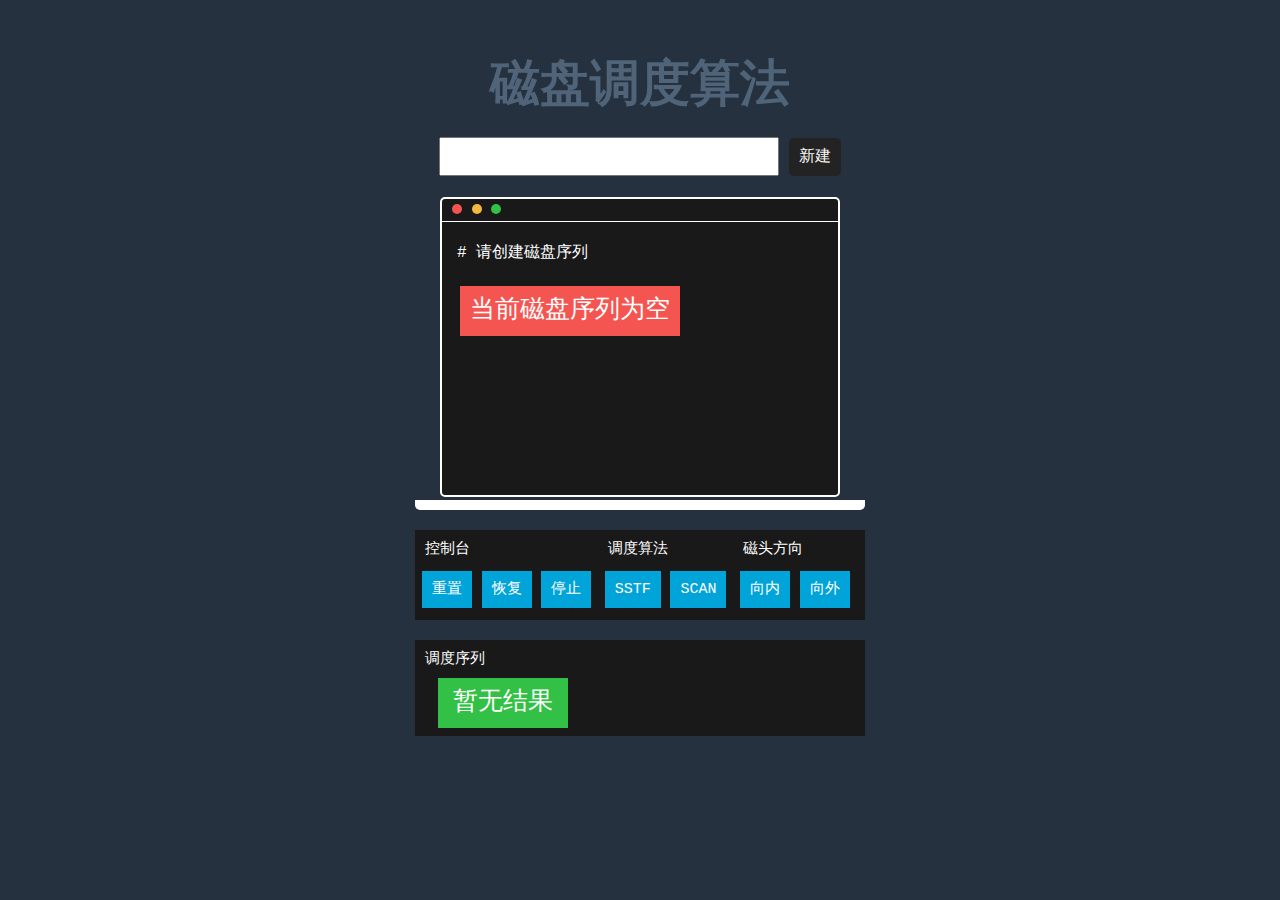
<file: index.html>
<!DOCTYPE html>
<html lang="zh-hans">
<head>
	<meta charset="UTF-8">
	<title>磁盘调度算法</title>
	<link rel="stylesheet" href="css/sstf-and-scan.css">
</head>
<body>
	<header class="header">
		<h1>磁盘调度算法</h1>
		<input class="sequence" type="text">
		<a href="javascript:init()">新建</a>
	</header>
	<div class="container">
		<div class="computer head">
			<div class="nav">
				<span class="btn red"></span>
				<span class="btn yellow"></span>
				<span class="btn green"></span>
			</div>
			<div class="comment"># 请创建磁盘序列</div>
			<div id="boxs" class="boxs">
				<div class="box red">当前磁盘序列为空</div>
			</div>
		</div>
		<div class="computer neck"></div>
		<div class="computer controls">
			<div class="control">
				<p class="title">控制台</p>
				<div class="buttons">
					<a onclick="javascript:clearAll()" class="button">重置</a>
					<a onclick="javascript:reset()" class="button">恢复</a>
					<a onclick="javascript:closeRun()" class="button">停止</a>
				</div>
			</div>
			<div class="control">
				<p class="title">调度算法</p>
				<div class="buttons">
					<a onclick="javascript:SSTF()" class="button">SSTF</a>
					<a onclick="javascript:SCAN()" class="button">SCAN</a>
				</div>
			</div>
			<div class="control">
				<p class="title">磁头方向</p>
				<div class="buttons">
					<a onclick="asc()" class="button">向内</a>
					<a onclick="desc()" class="button">向外</a>
				</div>
			</div>
		</div>
		<div class="computer result">
			<p class="title">调度序列</p>
			<div class="boxs">
				<div class="box" style="padding: 0 15px;">暂无结果</div>
			</div>
		</div>
	</div>
	<script src="js/jquery.js"></script>
	<script src="js/jquery.mixitup.js"></script>
	<script src="js/sstf-and-scan.css.js"></script>
</body>
</html>
</file>
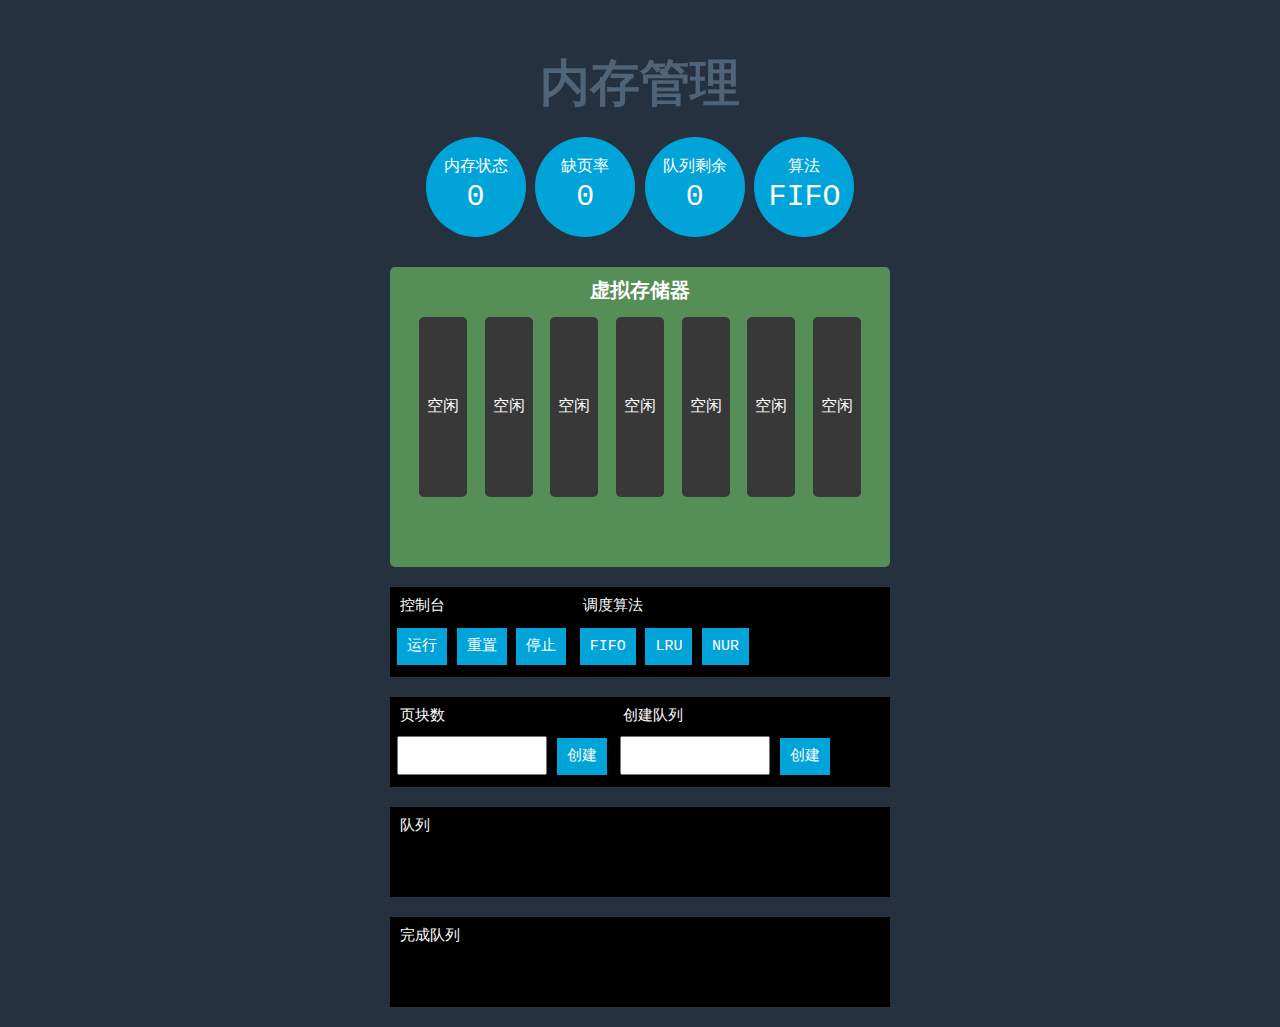
<file: page-replace.html>
<!DOCTYPE html>
<html lang="zh-hans">
<head>
	<meta charset="UTF-8">
	<title>内存管理</title>
	<link rel="stylesheet" href="css/page-replace.css">
</head>
<body>
	<header class="header">
		<h1>内存管理</h1>
		<!-- <input class="sequence" type="text"> -->
		<!-- <a href="javascript:init()">新建</a> -->
	</header>
	<section>
		<div id="manages" class="manages">
			<div class="manage cpu blue">
				<p class="title">内存状态</p>
				<p class="content">0</p>
			</div>
			<div class="manage lose blue">
				<p class="title">缺页率</p>
				<p class="content">0</p>
			</div>
			<div class="manage stack blue">
				<p class="title">队列剩余</p>
				<p class="content">0</p>
			</div>
			<div class="manage method blue">
				<p class="title">算法</p>
				<p class="content">FIFO</p>
			</div>
		</div>
		<div class="memorys container">
			<div class="memory head">
				<!-- <div class="close btn">x</div> -->
				<div class="title">虚拟存储器</div>
			</div>
			<div class="memory boxs" id="boxs">
				<div class="box">空闲</div>
				<div class="box">空闲</div>
				<div class="box">空闲</div>
				<div class="box">空闲</div>
				<div class="box">空闲</div>
				<div class="box">空闲</div>
				<div class="box">空闲</div>
			</div>
			<div id="minis" class="memory minis">
				<span class="mini"></span>
				<span class="mini"></span>
				<span class="mini"></span>
				<span class="mini"></span>
				<span class="mini"></span>
				<span class="mini"></span>
				<span class="mini"></span>
				<span class="mini"></span>
				<span class="mini"></span>
				<span class="mini"></span>
				<span class="mini"></span>
				<span class="mini"></span>
				<span class="mini"></span>
				<span class="mini"></span>
				<span class="mini"></span>
				<span class="mini"></span>
				<span class="mini"></span>
				<span class="mini"></span>
				<span class="mini"></span>
				<span class="mini"></span>
				<span class="mini"></span>
				<span class="mini"></span>
				<span class="mini"></span>
				<span class="mini"></span>
			</div>
		</div>
		<div class="controls">
			<div class="control">
				<p class="title">控制台</p>
				<div class="buttons">
					<a onclick="run()" class="button">运行</a>
					<a onclick="clearAll()" class="button">重置</a>
					<a onclick="stopAll()" class="button">停止</a>
				</div>
			</div>
			<div class="control">
				<p class="title">调度算法</p>
				<div class="buttons">
					<a onclick="setMethod(this)" class="button">FIFO</a>
					<a onclick="setMethod(this)" class="button">LRU</a>
					<a onclick="setMethod(this)" class="button">NUR</a>
				</div>
			</div>
		</div>
		<div class="controls">
			<div class="control">
				<p class="title">页块数</p>
				<div class="buttons">
					<input id="memoryNumber" type="text">
					<a onclick="initMemoryNumber()" class="button">创建</a>
				</div>
			</div>
			<div class="control">
				<p class="title">创建队列</p>
				<div class="buttons">
					<input id="stack" type="text">
					<a onclick="initStack()" class="button">创建</a>
				</div>
			</div>
		</div>
		<div class="controls">
			<div class="control">
				<p class="title">队列</p>
				<div class="buttons" id="stackWait">
				</div>
			</div>
		</div>
		<div class="controls">
			<div class="control">
				<p class="title">完成队列</p>
				<div class="buttons" id="stackFinish">
				</div>
			</div>
		</div>
	</section>
	<script src="js/jquery.js"></script>
	<script src="js/jquery.mixitup.js"></script>
	<script src="js/page-replace.js"></script>
</body>
</html>
</file>
<file: css/sstf-and-scan.css>
/* 初始化 */
* {
	margin: 0px;
	padding: 0px;
	-webkit-box-sizing: border-box;
	-moz-box-sizing: border-box;
	box-sizing: border-box;
}
html, body {
	font-family: Courier, monospace;
	width: 500px;
	margin: 0 auto;
	/*background: #faf8ef;*/
	background: #25313e;
}
.header {
	margin-top: 50px;
	text-align: center;
	width: 500px;
	margin-bottom: 20px;
}
.header h1 {
	font-size: 50px;
    font-weight: bold;
	color: #506479;
	margin-bottom: 20px;
}
.header a {
    background: #232323;
    color: #f9f6f2;
    padding: 10px;
    text-decoration: none;
    border-radius: 5px;
    line-height: 40px;
}
.header input {
	padding: 10px;
	outline: none;
	width: 68%;
}

.computer.head {
	height: 300px;
	width: 400px;
	background: #191919;
	border: 2px solid #fff;
	border-radius: 5px;
	margin: 0 auto;
}
.computer.neck {
	background: #fff;
	height: 10px;
	width: 450px;
	margin: 0 auto;
	border-radius: 0 0 5px 5px;
	margin-top: 3px;
}
.computer .comment {
	color: #fff;
	padding: 0 15px;
	margin-bottom: 20px;
}
.computer .nav {
	margin-bottom: 20px;
	padding: 2px 10px;
	border-bottom: 1px solid #fff;
}
.computer .nav .btn {
	display: inline-block;
	background: grey;
	height: 10px;
	width: 10px;
	border-radius: 10px;
}
.computer .nav .btn.red{
	background: #f55551;
}
.computer .nav .btn.yellow{
	background: #f6b73e;;
}
.computer .nav .btn.green {
	background: #32c146;
}
.computer .boxs {
	padding: 0 15px;
}
#boxs .box {
	display: none;
	padding: 0 10px;
}
.computer .box {
	min-width: 50px;
    background: #32c146;
    height: 50px;
    text-align: center;
    color: #fff;
    font-size: 25px;
    line-height: 50px;
    margin: 3px;
	display: inline-block;
}
.computer .box.red{
	background: #f55551;
}
.computer  .box.yellow{
	background: #f6b73e;;
}
.computer  .box.green {
	background: #32c146;
}
.title {
	font-size: 15px;
	line-height: 30px;
	padding-left: 5px;
	color: #fff;
}
.computer.result {
	padding: 5px;
	margin: 0 auto;
	margin-top: 20px;
	background: #191919;
	font-size: 15px;
	line-height: 30px;
	color: #fff;
	width: 450px;
}
.computer.result .boxs {
	/*background: #00a4d8;*/
	min-height: 55px;
}
.container {
	margin: 0 auto;
}
.computer.controls {
	margin: 20px auto;
	padding: 5px;
	background: #191919;
	width: 450px;
}
.computer.controls .buttons {
	padding: 0 2px;
}
.computer.controls .control {
	display: inline-block;
}
.computer.controls .button {
	min-width: 50px;
    background: #00a4d8;
    height: 50px;
    font-size: 15px;
    line-height: 50px;
    text-align: center;
    color: #fff;
    padding: 10px;
    text-decoration: none;
    cursor: pointer;
}
@media screen and (max-width: 520px) {
	html, body {
	   	width: 90%;
	   	margin: 0 auto;
    }
    .computer.head {
    	width: 90%;
    	height: 250px;
    	margin: 0 auto;
    }
    .computer.neck {
    	width: 100%;
    }
}
</file>
<file: css/page-replace.css>
/* 初始化 */
html, body {
	font-family: Courier, monospace;
	margin: 0 auto;
	width: 500px;
	background: #25313e;
}
* {
	margin: 0px;
	padding: 0px;
	-webkit-box-sizing: border-box;
	-moz-box-sizing: border-box;
	box-sizing: border-box;
}
/* 头部 */
.header {
	margin-top: 50px;
	text-align: center;
	width: 500px;
	margin-bottom: 20px;
}
.header h1 {
	font-size: 50px;
    font-weight: bold;
	color: #506479;
	margin-bottom: 20px;
}
.header a {
    background: #232323;
    color: #f9f6f2;
    padding: 10px;
    text-decoration: none;
    border-radius: 5px;
    line-height: 40px;
}
.header input {
	padding: 10px;
	outline: none;
	width: 68%;
}

/* 内存 */
.memorys {
	background: #558E56;
	height: 300px;
	min-width: 500px;
	border-radius: 5px;
	padding: 10px;
}
.memory.head {
	height: 40px;
}
.memory.head .title {
	font-size: 20px;
    font-weight: bold;
	color: #fff;
	text-align: center;
}

/* 页面 */
.memory.boxs {
	text-align: center;
	height: 180px;
}
.memory.boxs .box {
	padding: 0px;
	color: #fff;
	border-radius: 5px;
	width: 10%;
	height: 180px;
	background: #383838;
	display: none;
	line-height: 180px;
	text-align: center;
	margin: 0 4px;
}
.memory.minis {
	padding: 20px 9px;
}
.memory.minis .mini {
	height: 40px;
	width: 10px;
	background: #F7DE9B;
	display: none;
}

/* 控制台 */
.controls {
    margin: 20px auto;
    padding: 5px;
    min-height: 90px;
    background: #000;
    color: #fff;
}
.control input {
	margin-top: -3px;
    outline: none;
    width: 150px;
    padding: 10px;
}
.control {
    display: inline-block;
}
.controls .title {
    font-size: 15px;
    line-height: 30px;
    padding-left: 5px;
    color: #fff;
}
.controls .buttons {
    padding: 0 2px;
}
.controls .button {
    min-width: 50px;
    background: #00a4d8;
    height: 50px;
    font-size: 15px;
    line-height: 50px;
    text-align: center;
    color: #fff;
    padding: 10px;
    text-decoration: none;
    cursor: pointer;
}
.controls .button.blue,
#boxs .box.blue {
	background: #00a4d8;
}
.controls .button.red,
#boxs .box.red {
	background: #f55551;
}
.controls .button.green,
#boxs .box.green {
	background: #32c146;
}
.controls .button.yellow,
#boxs .box.yellow {
	background: #f6b73e;
}
/* 管理状态 */
.manages {
	height: 130px;
	color: #fff;
	text-align: center;
}
.manages .manage {
	padding: 10px;
	height: 100px;
	width: 100px;
	background: #f55551;
	border-radius: 100px;
	display: none;
}
.manages .manage .title {
	text-align: center;
	line-height: 40px;
}
.manages .manage .content {
	text-align: center;
	font-size: 30px;
	line-height: 20px;
}
.manages .blue {
	background: #00a4d8;
}
.manages .red {
	background: #f55551;
}
.manages .green {
	background: #32c146;
}
.manages .yellow{
	background: #f6b73e;;
}
</file>
